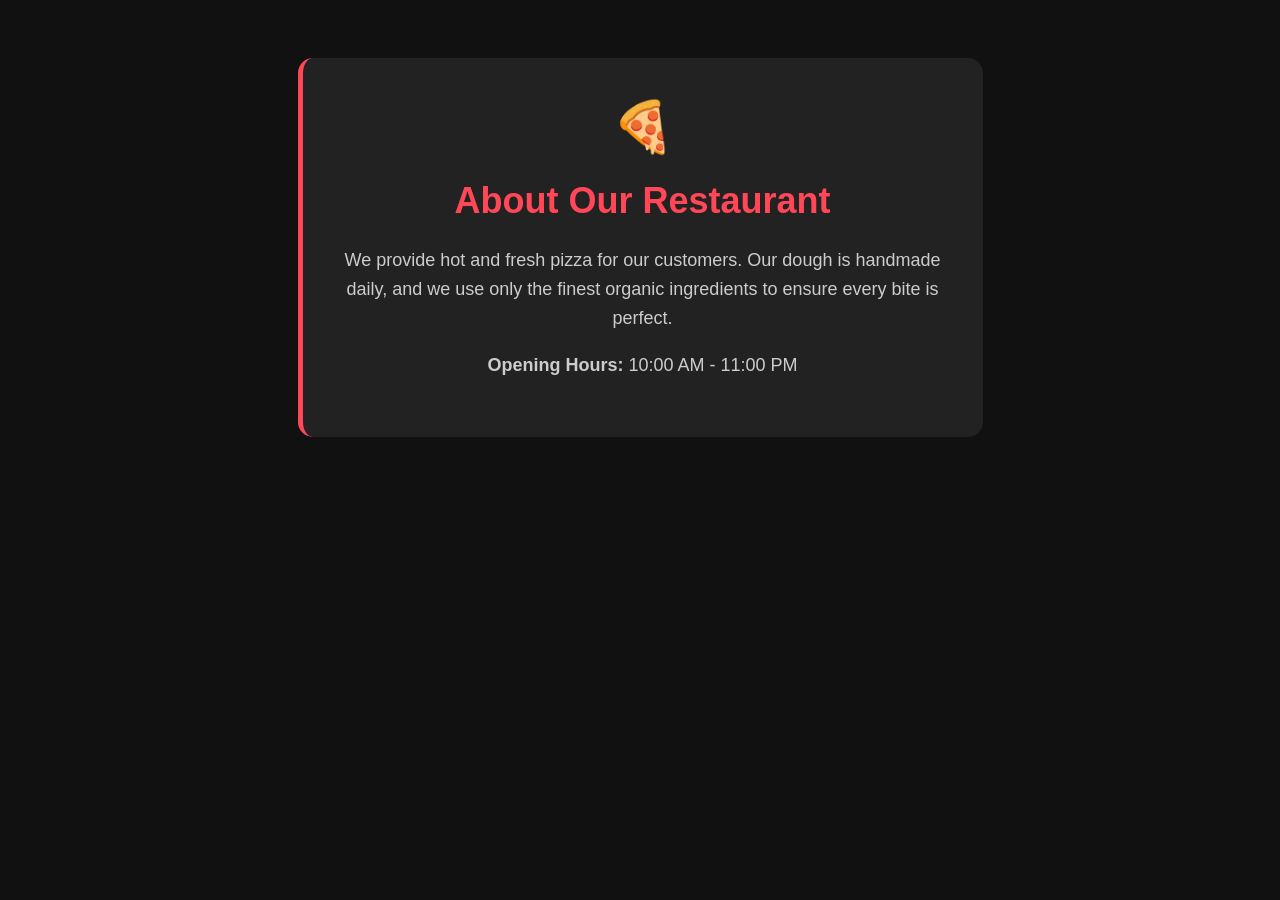
<file: about.html>
<!DOCTYPE html>
<html>
<head>
    <title>About Us - Pizza Hut</title>
    <style>
        body {
            font-family: 'Arial', sans-serif;
            background-color: #111; /* Dark theme */
            color: white;
            text-align: center;
            padding: 50px;
        }

        .about-section {
            background: #222;
            padding: 40px;
            border-radius: 15px;
            max-width: 600px;
            margin: auto;
            border-left: 5px solid #ff4757; /* Red accent color */
        }

        h1 {
            color: #ff4757;
            font-size: 36px;
        }

        p {
            font-size: 18px;
            line-height: 1.6;
            color: #ccc;
        }

        .pizza-emoji {
            font-size: 50px;
        }
    </style>
</head>
<body>

    <div class="about-section">
        <div class="pizza-emoji">🍕</div>
        <h1>About Our Restaurant</h1>
        <p>We provide hot and fresh pizza for our customers. Our dough is handmade daily, and we use only the finest organic ingredients to ensure every bite is perfect.</p>
        <p><b>Opening Hours:</b> 10:00 AM - 11:00 PM</p>
    </div>

</body>
</html>
</file>
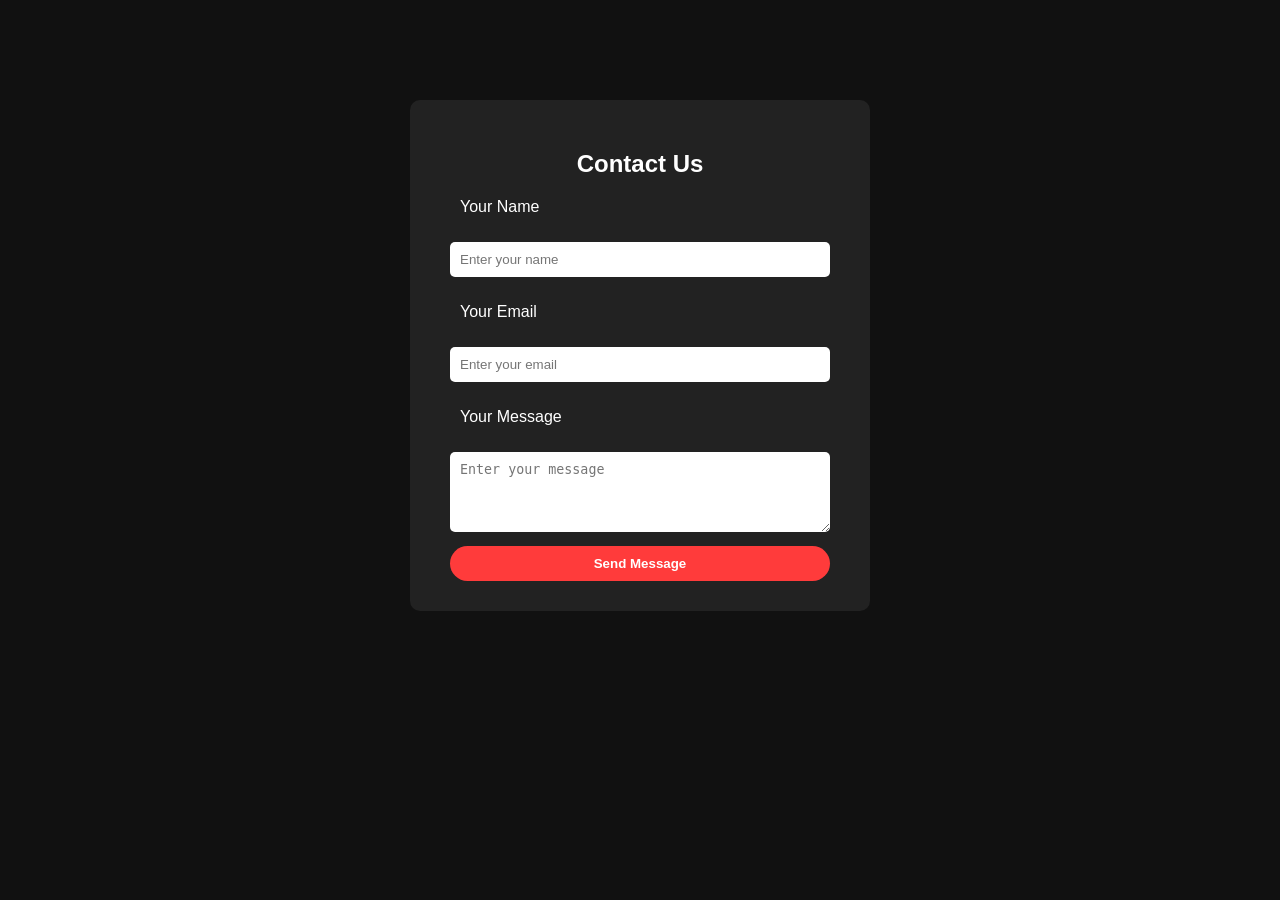
<file: content.html>
<!DOCTYPE html>
<html>
<head>
<title>Contact Us</title>

<style>
/* Smooth scrolling enable karne ke liye */
html {
    scroll-behavior: smooth;
}

body {
    font-family: Arial;
    background: #111;
    color: white;
    text-align: center;
}

.contact-box {
    background: #222;
    width: 400px;
    margin: auto;
    margin-top: 100px;
    padding: 30px;
    border-radius: 10px;
    /* Header ke peeche na chhupne ke liye margin */
    scroll-margin-top: 100px; 
}

input, textarea {
    width: 90%;
    padding: 10px;
    margin: 10px;
    border: none;
    border-radius: 5px;
}

button {
    background: #ff3b3b;
    color: white;
    padding: 10px 20px;
    border: none;
    border-radius: 20px;
    cursor: pointer;
    font-weight: bold;
    width: 95%; /* Button ko thoda bada karne ke liye */
}

button:hover {
    background: #e60023;
}
</style>
</head>

<body>

<div class="contact-box" id="contact-section">

    <h2>Contact Us</h2>

    <form>
        <p style="text-align: left; margin-left: 20px;">Your Name</p>
        <input type="text" placeholder="Enter your name"><br>

        <p style="text-align: left; margin-left: 20px;">Your Email</p>
        <input type="email" placeholder="Enter your email"><br>

        <p style="text-align: left; margin-left: 20px;">Your Message</p>
        <textarea placeholder="Enter your message" rows="4"></textarea><br>

        <button type="submit">Send Message</button>
    </form>

</div>

</body>
</html>
</file>
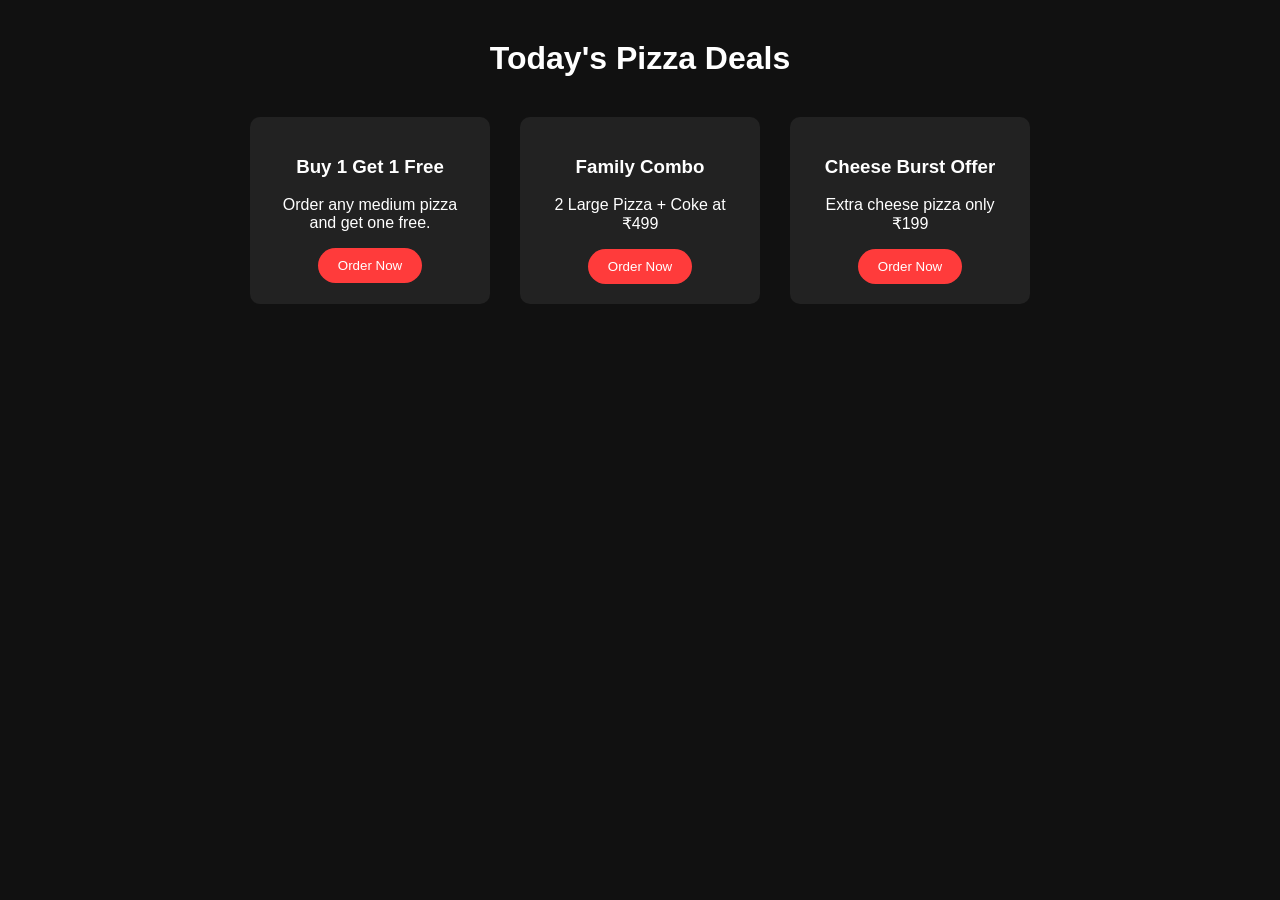
<file: deals.html>
<!DOCTYPE html>
<html>
<head>
<title>Pizza Deals</title>

<style>

body{
    font-family:Arial;
    background:#111;
    color:white;
    text-align:center;
}

h1{
    margin-top:40px;
}

.deals-container{
    display:flex;
    justify-content:center;
    gap:30px;
    margin-top:40px;
}

.deal-box{
    background:#222;
    padding:20px;
    border-radius:10px;
    width:200px;
}

button{
    background:#ff3b3b;
    color:white;
    padding:10px 20px;
    border:none;
    border-radius:20px;
    cursor:pointer;
}

button:hover{
    background:#e60023;
}

</style>
</head>

<body>

<h1>Today's Pizza Deals</h1>

<div class="deals-container">

<div class="deal-box">
<h3>Buy 1 Get 1 Free</h3>
<p>Order any medium pizza and get one free.</p>
<button>Order Now</button>
</div>

<div class="deal-box">
<h3>Family Combo</h3>
<p>2 Large Pizza + Coke at ₹499</p>
<button>Order Now</button>
</div>

<div class="deal-box">
<h3>Cheese Burst Offer</h3>
<p>Extra cheese pizza only ₹199</p>
<button>Order Now</button>
</div>

</div>

</body>
</html>
</file>
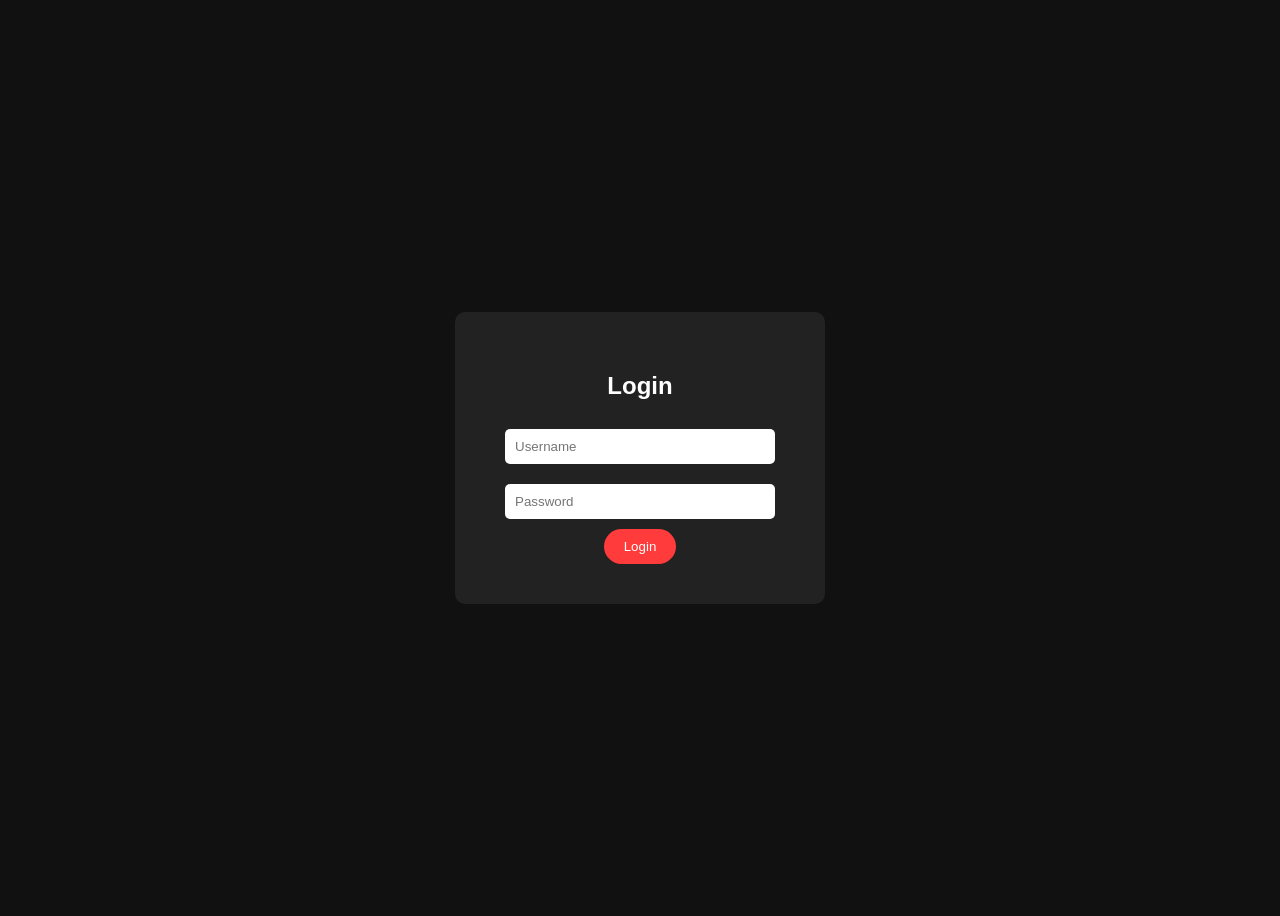
<file: login.html>
<!DOCTYPE html>
<html>
<head>
<title>Login</title>
<style>

body{
    background:#111;
    font-family:Arial;
    color:white;
    display:flex;
    justify-content:center;
    align-items:center;
    height:100vh;
}

.login-box{
    background:#222;
    padding:40px;
    border-radius:10px;
    text-align:center;
}

input{
    width:250px;
    padding:10px;
    margin:10px;
    border:none;
    border-radius:5px;
}

button{
    background:#ff3b3b;
    color:white;
    padding:10px 20px;
    border:none;
    border-radius:20px;
    cursor:pointer;
}

button:hover{
    background:#e60023;
}

</style>
</head>

<body>

<div class="login-box">

<h2>Login</h2>

<form>
<input type="text" placeholder="Username"><br>
<input type="password" placeholder="Password"><br>
<button type="submit">Login</button>
</form>

</div>

</body>
</html>
</file>
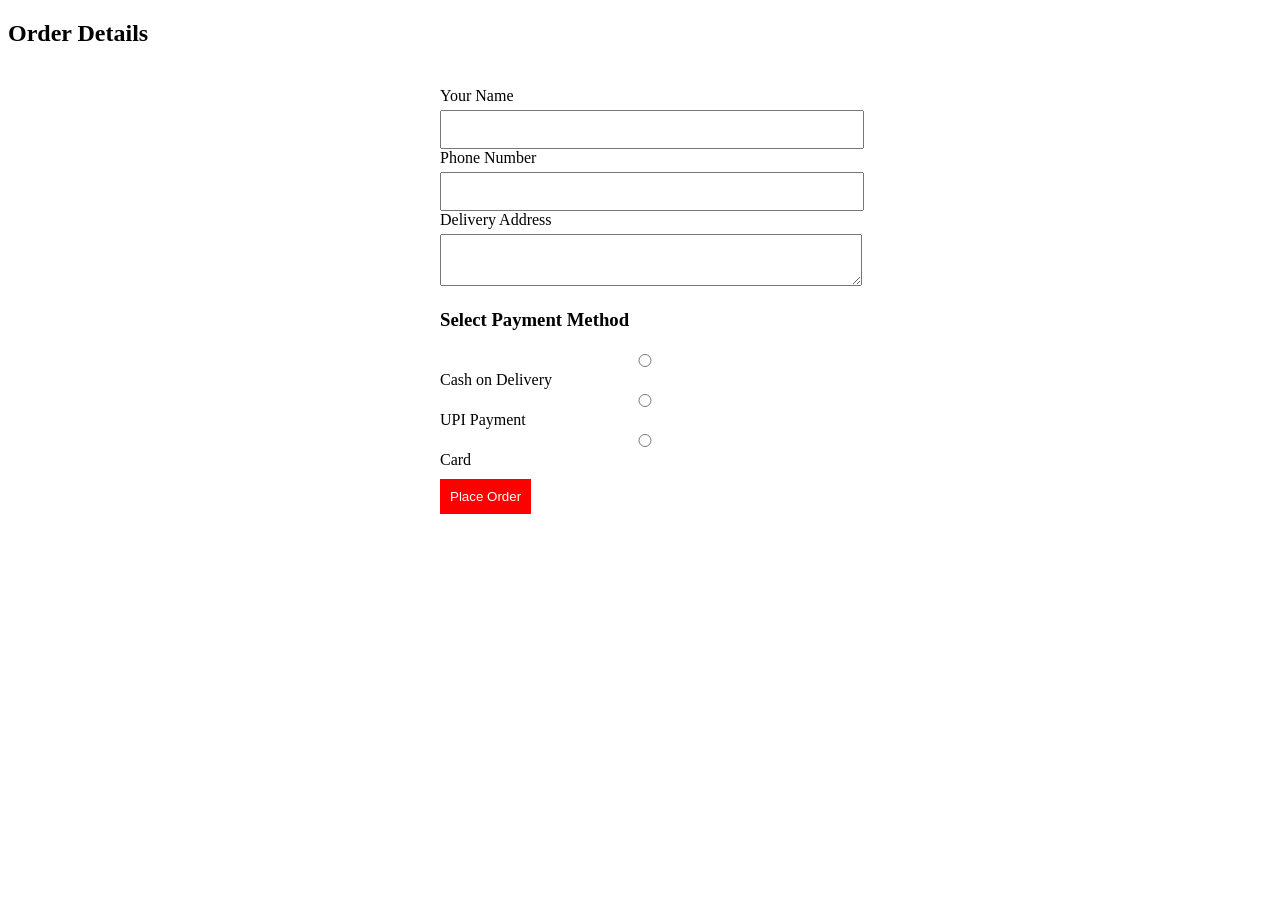
<file: order.html>
<!DOCTYPE html>
<html>
<head>
    <title>Order Page</title>

    <style>
        form {
            background: white;
            color: black;
            width: 400px;
            margin: auto;
            padding: 20px;
            border-radius: 10px;
            margin-top: 20px;
        }

        input, textarea {
            width: 100%;
            padding: 10px;
            margin-top: 5px;
        }

        button {
            background: red;
            color: white;
            padding: 10px;
            border: none;
            margin-top: 10px;
            cursor: pointer;
        }
    </style>

</head>

<body>

<h2>Order Details</h2>

<form onsubmit="placeOrder(event)">
    <label>Your Name</label>
    <input type="text" required>

    <label>Phone Number</label>
    <input type="text" required>

    <label>Delivery Address</label>
    <textarea required></textarea>

    <h3>Select Payment Method</h3>
    <input type="radio" name="payment"> Cash on Delivery<br>
    <input type="radio" name="payment"> UPI Payment<br>
    <input type="radio" name="payment"> Card<br>

    <button type="submit">Place Order</button>
</form>

<script>
function placeOrder(event) {
    event.preventDefault(); // page reload stop karega
    alert("Order Placed Successfully ✅");
}
</script>

</body>
</html>
</file>
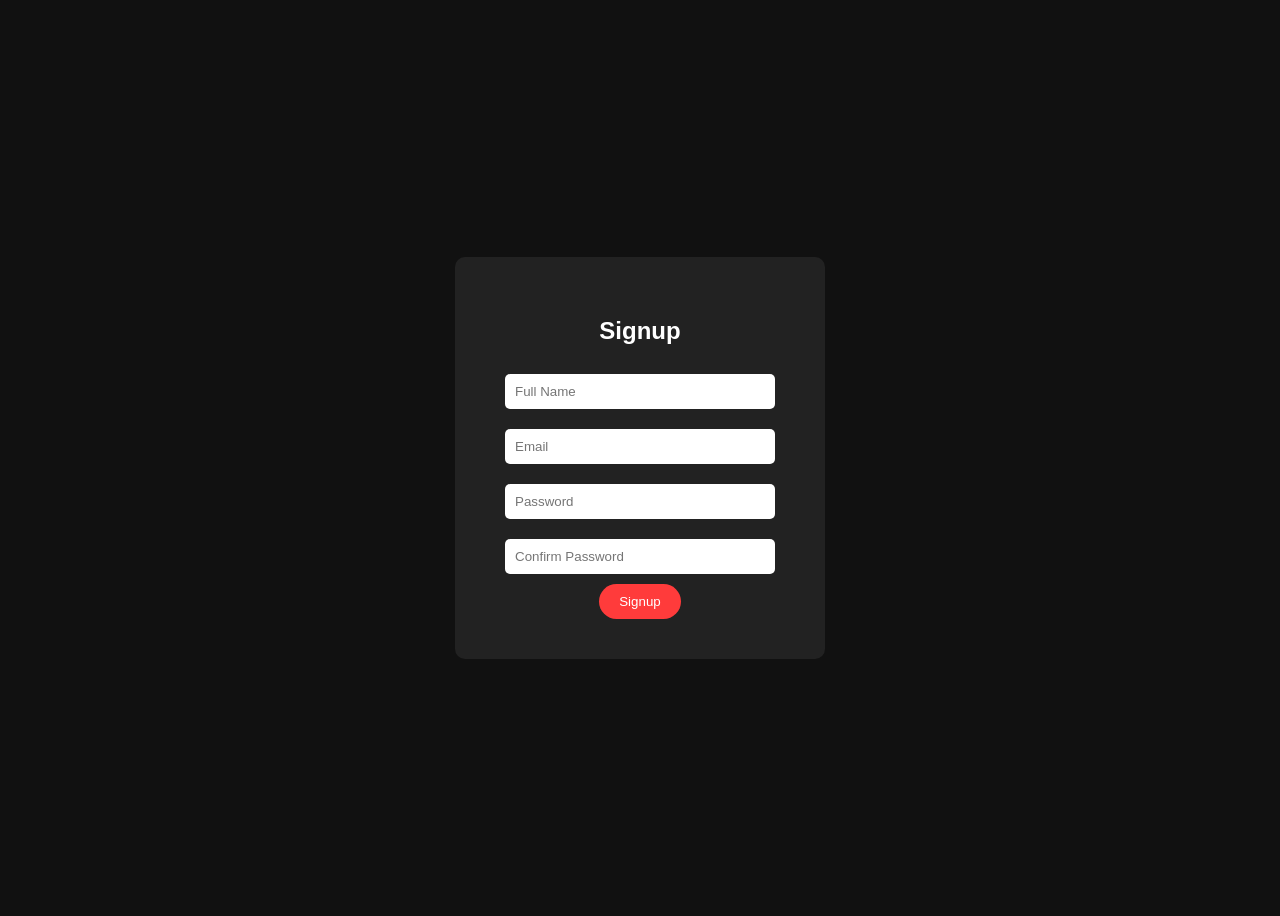
<file: signup.html>
<!DOCTYPE html>
<html>
<head>
<title>Signup</title>

<style>

body{
    background:#111;
    font-family:Arial;
    color:white;
    display:flex;
    justify-content:center;
    align-items:center;
    height:100vh;
}

.signup-box{
    background:#222;
    padding:40px;
    border-radius:10px;
    text-align:center;
}

input{
    width:250px;
    padding:10px;
    margin:10px;
    border:none;
    border-radius:5px;
}

button{
    background:#ff3b3b;
    color:white;
    padding:10px 20px;
    border:none;
    border-radius:20px;
    cursor:pointer;
}

button:hover{
    background:#e60023;
}

</style>
</head>

<body>

<div class="signup-box">

<h2>Signup</h2>

<form>

<input type="text" placeholder="Full Name"><br>

<input type="email" placeholder="Email"><br>

<input type="password" placeholder="Password"><br>

<input type="password" placeholder="Confirm Password"><br>

<button type="submit">Signup</button>

</form>

</div>

</body>
</html>
</file>
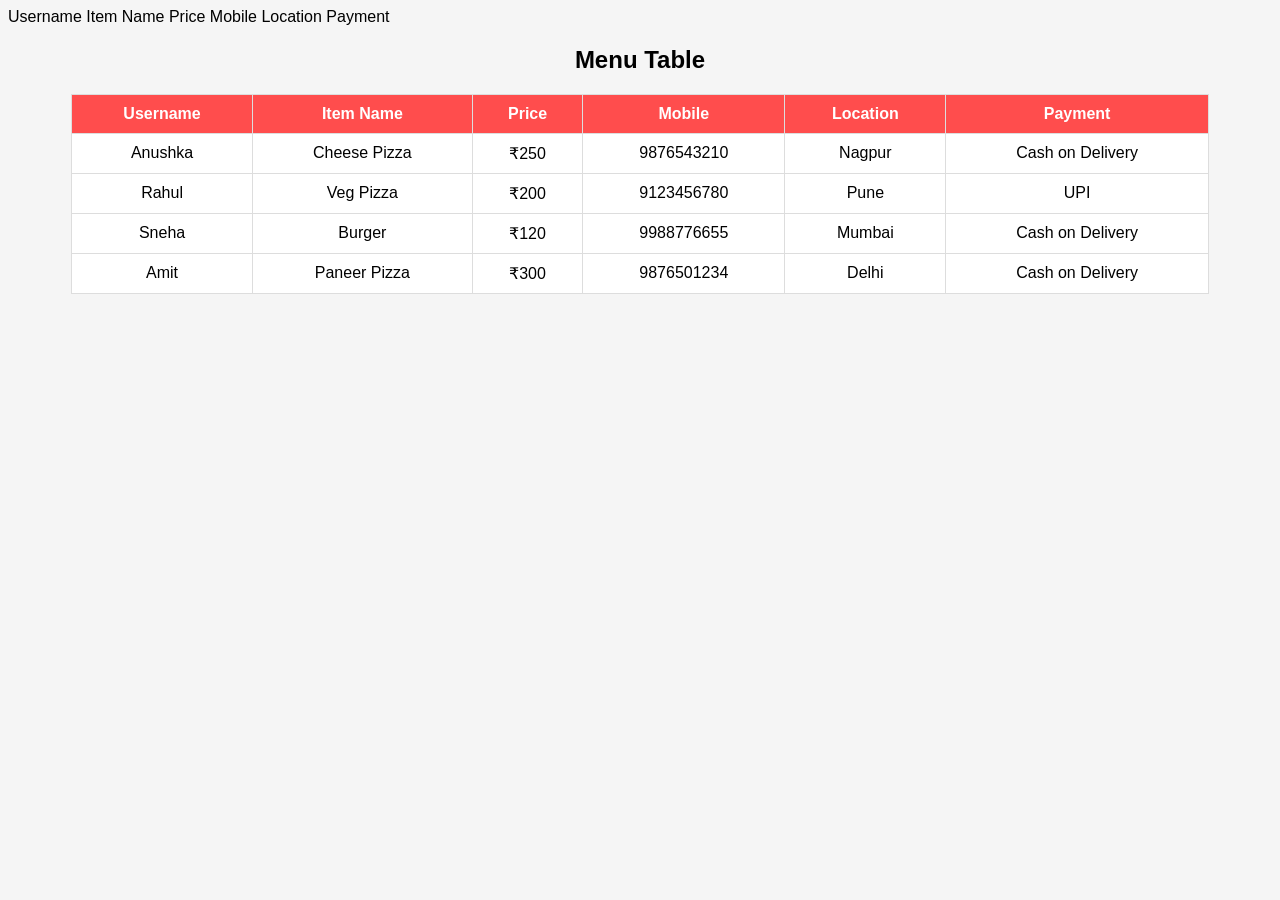
<file: view_menu.html>
<tr>
<th>Username</th>
<th>Item Name</th>
<th>Price</th>
<th>Mobile</th>
<th>Location</th>
<th>Payment</th>
</tr>
<!DOCTYPE html>
<html>
<head>
<title>View Menu</title>

<style>
body{
font-family: Arial;
background:#f5f5f5;
}

h2{
text-align:center;
}

table{
width:90%;
margin:auto;
border-collapse:collapse;
background:white;
}

th, td{
padding:10px;
border:1px solid #ddd;
text-align:center;
}

th{
background:#ff4d4d;
color:white;
}
</style>

</head>

<body>

<h2>Menu Table</h2>

<table id="menuTable">
<tr>
<th>Username</th>
<th>Item Name</th>
<th>Price</th>
<th>Mobile</th>
<th>Location</th>
<th>Payment</th>
</tr>
</table>

<script>
let data = [
{
username:"Anushka",
item:"Cheese Pizza",
price:"250",
mobile:"9876543210",
location:"Nagpur",
payment:"Cash on Delivery"
},
{
username:"Rahul",
item:"Veg Pizza",
price:"200",
mobile:"9123456780",
location:"Pune",
payment:"UPI"
},
{
username:"Sneha",
item:"Burger",
price:"120",
mobile:"9988776655",
location:"Mumbai",
payment:"Cash on Delivery"
},
{
username:"Amit",
item:"Paneer Pizza",
price:"300",
mobile:"9876501234",
location:"Delhi",
payment:"Cash on Delivery"
}
];

let table = document.getElementById("menuTable");

data.forEach(item => {
table.innerHTML += `
<tr>
<td>${item.username}</td>
<td>${item.item}</td>
<td>₹${item.price}</td>
<td>${item.mobile}</td>
<td>${item.location}</td>
<td>${item.payment}</td>
</tr>
`;
});
</script>

</body>
</html>
</file>
